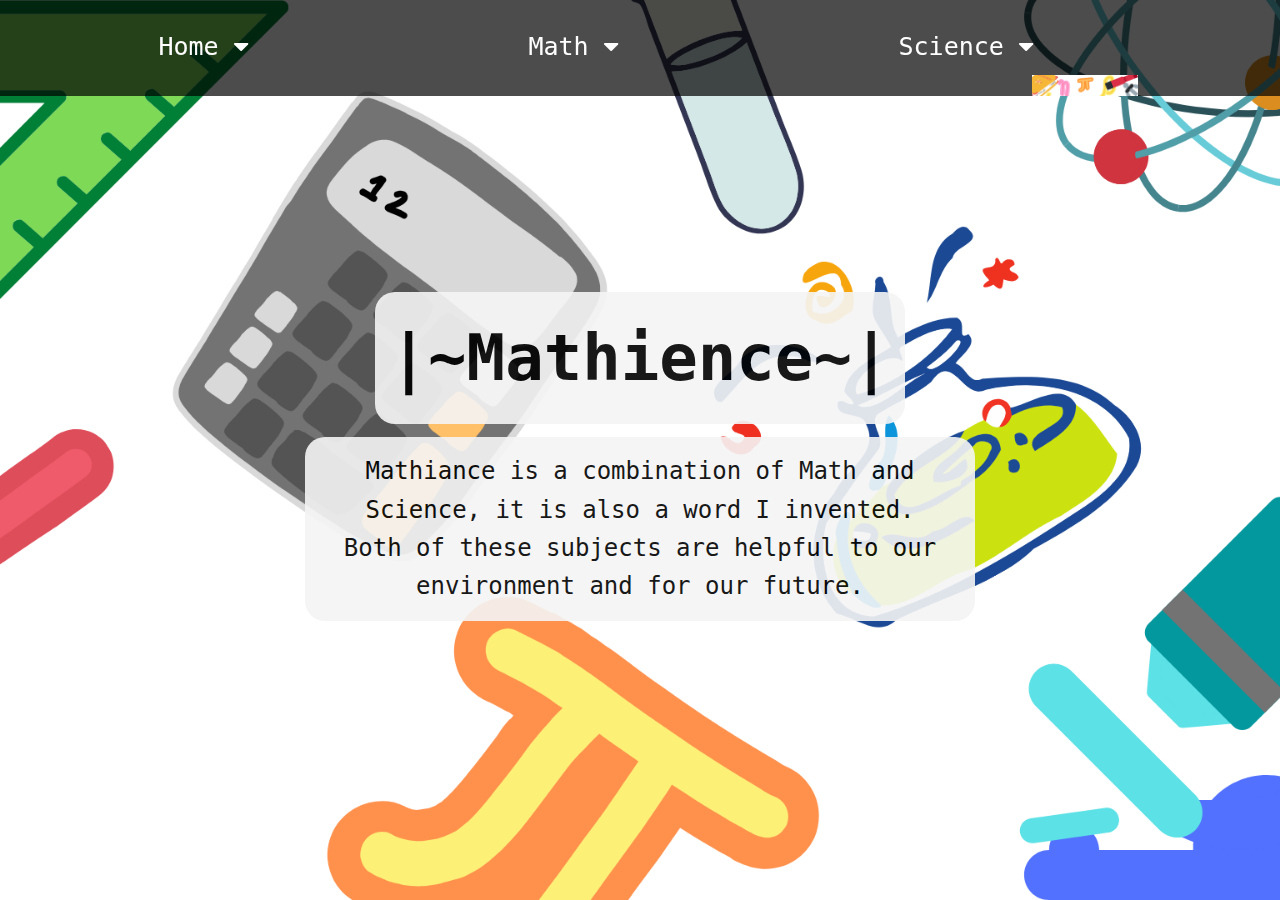
<file: index.html>
<!DOCTYPE html>
<html lang="en">

<head>
  <meta charset="UTF-8">
  <meta name="viewport" content="width=device-width, initial-scale=1.0">
  <title>MATHIENCE</title>
  <link rel="icon" type="ïmage/jpg" href="ms.png">
</head>

<body>
  <div class="container">
    <header>
      <div class="navbar">
        <div class="dropdown">
          <button class="dropbtn">Home
            <i class="fa fa-caret-down"></i>
          </button>
          <div class="dropdown-content">
            <a href="index.html#home">Home</a>
            <a href="index.html#math">Math</a>
            <a href="index.html#science">Science</a>
            <a href="index.html#contact">Contacts</a>
          </div>
        </div>
        <div class="dropdown">
          <button class="dropbtn">Math
            <i class="fa fa-caret-down"></i>
          </button>
          <div class="dropdown-content">
            <a href="math.html#homem">Simplifying Rational Expressions</a>
            <a href="math.html#sre">Technique Examples</a>
          </div>
        </div>
        <div class="dropdown">
          <button class="dropbtn">Science
            <i class="fa fa-caret-down"></i>
          </button>
          <div class="dropdown-content">
            <a href="science.html#homes">Sound</a>
            <a href="science.html#snd">Formula Examples</a>
          </div>
        </div>
          <img class="logo" src="ms2.png">
      </div>
    </header>
    <section id="home">
      <h1>|~Mathience~|</h1>
      <p>Mathiance is a combination of Math and Science, it is also a word I invented.<br>
        Both of these subjects are helpful to our environment and for our future.</p>
    </section>
    <section id="math">
      <h1>| Mathematics |</h1>
      <p>Mathematics is the science that deals with the logic of shape, quantity and arrangement. Math is all around us,
        in everything we do.It is the building block for everything in our daily lives, including mobile devices,
        architecture (ancient and modern), art, money, engineering, and even sports.</p>
    </section>
    <section id="science">
      <h1>| Science |</h1>
      <p>Science is the study of the nature and behaviour of natural things and the knowledge that we obtain about them.
        A science is a particular branch of science such as physics, chemistry, or biology. Science produces accurate
        facts, scientific laws and theories.</p>
    </section>
    <section id="contact">
      <h1>|~About & Contacts~|</h1>
      <p>Owner of this website: Princess Thanley Magno, a student of APEC Schools North Fairview Site
        <br>For more information and questions, email me at princessthanley.magno@apecschools.edu.ph</p>
    </section>
  </div>
</body>
<link rel="stylesheet" href="https://cdnjs.cloudflare.com/ajax/libs/font-awesome/4.7.0/css/font-awesome.min.css">
<link rel="stylesheet" href="style.css">
<script type="text/javascript" src="script.js"></script>
</html>
</file>
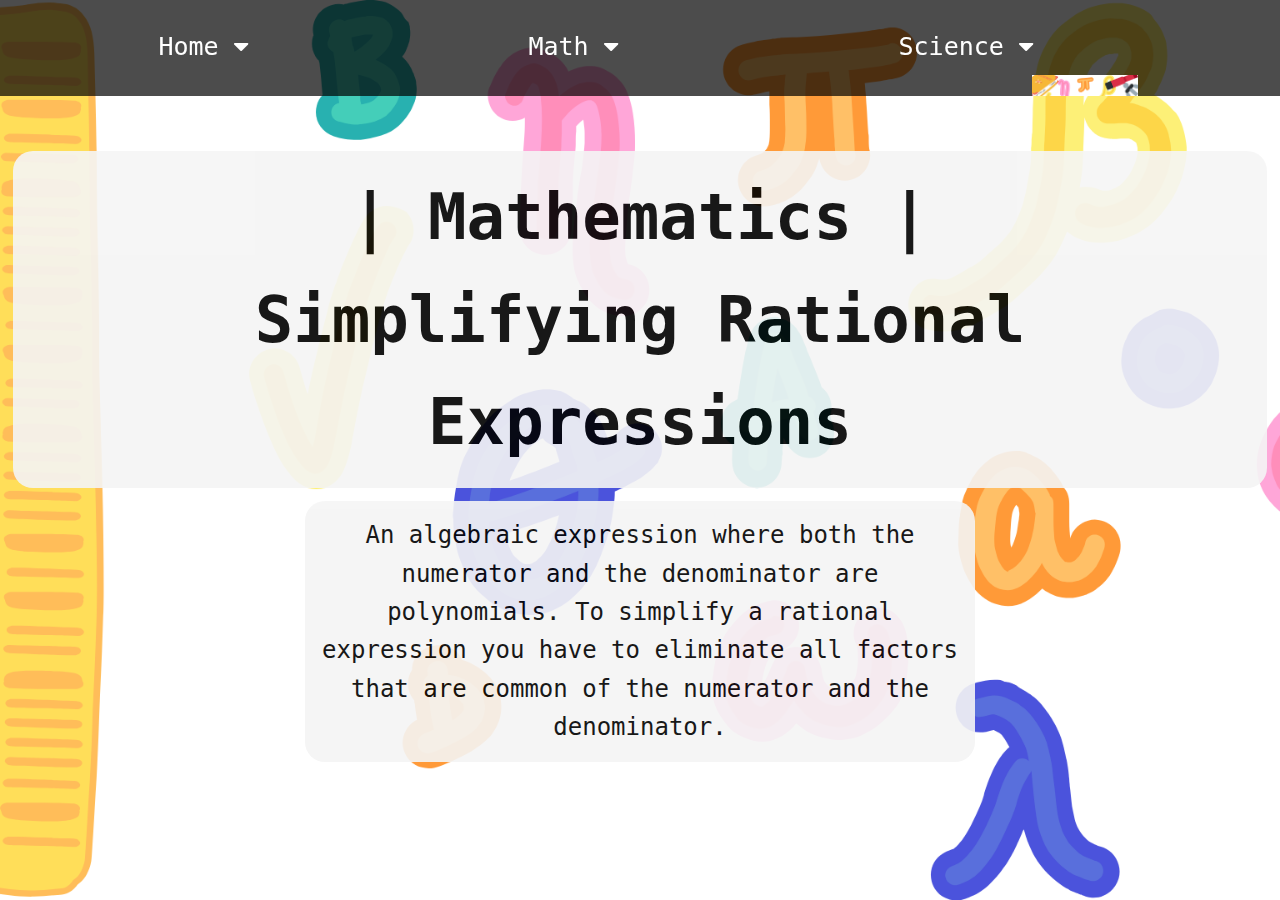
<file: math.html>
<!DOCTYPE html>
<html lang="en">

<head>
  <meta charset="UTF-8">
  <meta name="viewport" content="width=device-width, initial-scale=1.0">
  <title>MATHIENCE - Math</title>
  <link rel="icon" type="ïmage/jpg" href="ms.png">
</head>

<body>
  <div class="container">
    <header>
      <div class="navbar">
        <div class="dropdown">
          <button class="dropbtn">Home
            <i class="fa fa-caret-down"></i>
          </button>
          <div class="dropdown-content">
            <a href="index.html#home">Home</a>
            <a href="index.html#math">Math</a>
            <a href="index.html#science">Science</a>
            <a href="index.html#contact">Contacts</a>
          </div>
        </div>
        <div class="dropdown">
          <button class="dropbtn">Math
            <i class="fa fa-caret-down"></i>
          </button>
          <div class="dropdown-content">
            <a href="math.html#homem">Simplifying Rational Expressions</a>
            <a href="math.html#sre">Technique Examples</a>
          </div>
        </div>
        <div class="dropdown">
          <button class="dropbtn">Science
            <i class="fa fa-caret-down"></i>
          </button>
          <div class="dropdown-content">
            <a href="science.html#homes">Sound</a>
            <a href="science.html#snd">Formula Examples</a>
          </div>
        </div>
        <img class="logo" src="ms2.png">
      </div>
    </header>


    <section id="homem">
      <h1>| Mathematics |<br> Simplifying Rational Expressions </h1>
      <p>An algebraic expression where both the numerator and the denominator are polynomials. To simplify a rational
        expression you have to eliminate all factors that are common of the numerator and the denominator.</p>
    </section>
    <section id="sre">
      <h1>Simplifying Rational Expression Techniques</h1>
      <div class="slideshow-container">

        <div class="mySlides fade">
          <div class="numbertext">1 / 4</div>
          <img src="fcm-math.png" style="width:100%">
        </div>

        <div class="mySlides fade">
          <div class="numbertext">2 / 4</div>
          <img src="fdts-math.png" style="width:100%">
        </div>
        <div class="mySlides fade">
          <div class="numbertext">3 / 4</div>
          <img src="fpst-math.png" style="width:100%">
        </div>
        <div class="mySlides fade">
          <div class="numbertext">4 / 4</div>
          <img src="fgt-math.png" style="width:100%">
        </div>
        <a class="prev" onclick="plusSlides(-1)">&#10094;</a>
        <a class="next" onclick="plusSlides(1)">&#10095;</a>

      </div>
      <br>

      <div style="text-align:center">
        <span class="dot" onclick="currentSlide(1)"></span>
        <span class="dot" onclick="currentSlide(2)"></span>
        <span class="dot" onclick="currentSlide(3)"></span>
        <span class="dot" onclick="currentSlide(3)"></span>
      </div>

    </section>
  </div>
</body>
<link rel="stylesheet" href="https://cdnjs.cloudflare.com/ajax/libs/font-awesome/4.7.0/css/font-awesome.min.css">
<link rel="stylesheet" href="style.css">
<script type="text/javascript" src="script.js"></script>

</html>
</file>
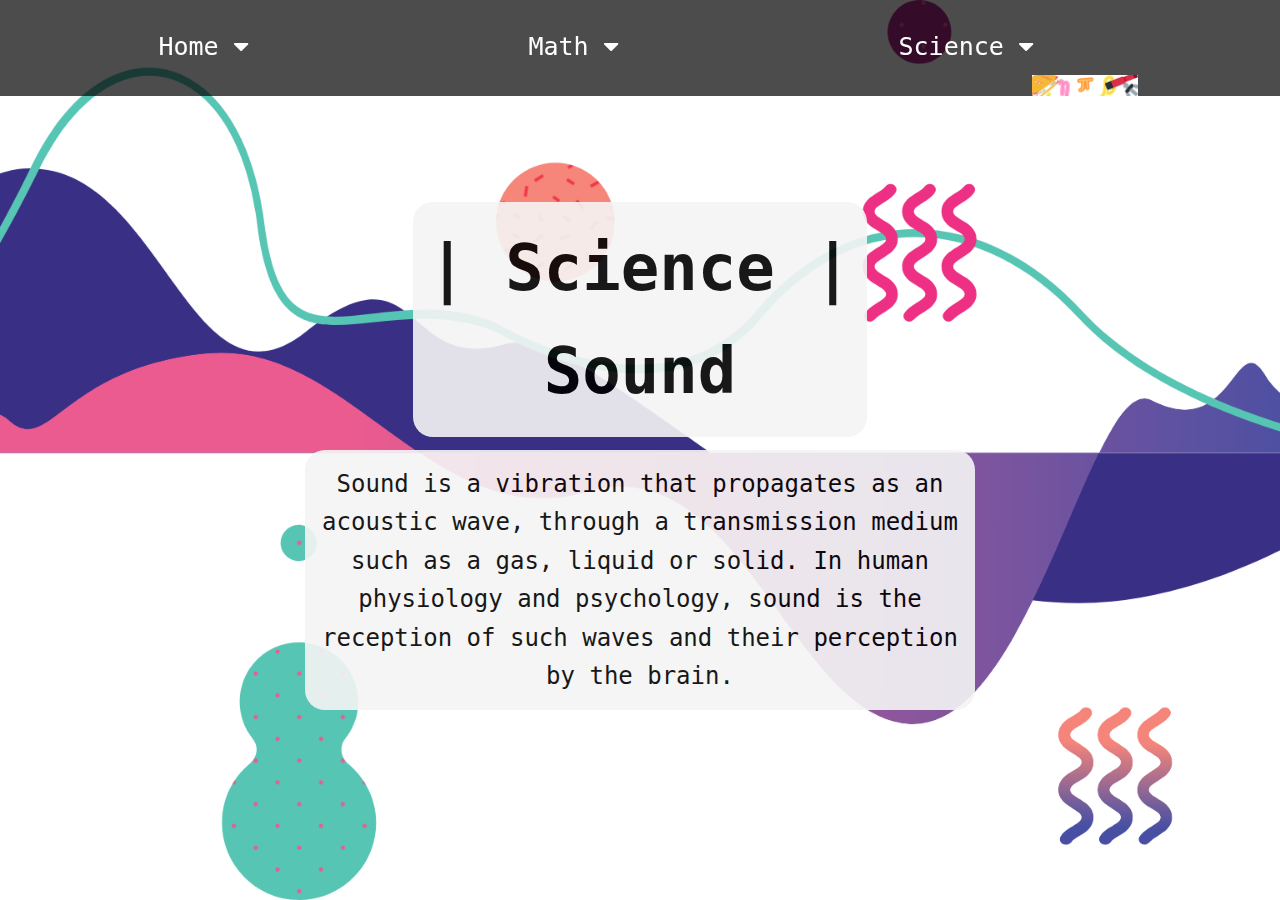
<file: science.html>
<!DOCTYPE html>
<html lang="en">

<head>
  <meta charset="UTF-8">
  <meta name="viewport" content="width=device-width, initial-scale=1.0">
  <title>MATHIENCE - Science</title>
  <link rel="icon" type="ïmage/jpg" href="ms.png">
</head>

<body>
  <div class="container">
    <header>
      <div class="navbar">
        <div class="dropdown">
          <button class="dropbtn">Home
            <i class="fa fa-caret-down"></i>
          </button>
          <div class="dropdown-content">
            <a href="index.html#home">Home</a>
            <a href="index.html#math">Math</a>
            <a href="index.html#science">Science</a>
            <a href="index.html#contact">Contacts</a>
          </div>
        </div>
        <div class="dropdown">
          <button class="dropbtn">Math
            <i class="fa fa-caret-down"></i>
          </button>
          <div class="dropdown-content">
            <a href="math.html#homem">Simplifying Rational Expressions</a>
            <a href="math.html#sre">Technique Examples</a>
          </div>
        </div>
        <div class="dropdown">
          <button class="dropbtn">Science
            <i class="fa fa-caret-down"></i>
          </button>
          <div class="dropdown-content">
            <a href="science.html#homes">Sound</a>
            <a href="science.html#snd">Formulas Examples</a>
          </div>
        </div>
        <img class="logo" src="ms2.png">
      </div>
    </header>
    <section id="homes">
      <h1>| Science |<br>Sound</h1>
      <p>Sound is a vibration that propagates as an acoustic wave, through a transmission medium such as a gas, liquid
        or solid. In human physiology and psychology, sound is the reception of such waves and their perception by the
        brain.
      </p>
    </section>
    <section id="snd">
      <h1>Formula Examples</h1>
      <div class="slideshow-container">

        <div class="mySlides fade">
          <div class="numbertext">1 / 3</div>
          <img src="velocity.png" style="width:100%">
        </div>

        <div class="mySlides fade">
          <div class="numbertext">2 / 3</div>
          <img src="distance.png" style="width:100%">
        </div>
        <div class="mySlides fade">
          <div class="numbertext">3 / 3</div>
          <img src="time.png" style="width:100%">
        </div>
        <a class="prev" onclick="plusSlides(-1)">&#10094;</a>
        <a class="next" onclick="plusSlides(1)">&#10095;</a>

      </div>
      <br>

      <div style="text-align:center">
        <span class="dot" onclick="currentSlide(1)"></span>
        <span class="dot" onclick="currentSlide(2)"></span>
        <span class="dot" onclick="currentSlide(3)"></span>
      </div>
    </section>
  </div>
</body>
<link rel="stylesheet" href="https://cdnjs.cloudflare.com/ajax/libs/font-awesome/4.7.0/css/font-awesome.min.css">
<link rel="stylesheet" href="style.css">
<script type="text/javascript" src="script.js"></script>

</html>
</file>
<file: style.css>
* {
  margin: 0;
  padding: 0;
  font-family: Lucidatypewriter, monospace;
}
body {
  line-height: 1.6;
  height: 100vh;
}
header {
  position: fixed;
  width: 100%;
  z-index: 1;
}

.navbar {
  overflow: hidden;
  background-color: #333;
  background: rgba(0,0,0,0.7);
  height: 60px;
  padding: 18px;
  
}
.logo {
  height: 75px;
  max-width: auto;
    float: right;
  margin-right: 10%;
}

.navbar a {
  float: left;
  font-size: 20px;
  color: white;
  text-align: center;
  padding: 14px 16px;
  text-decoration: none;
}

.dropdown {
  float: left;
  overflow: hidden;
  margin-right: 10%;
  margin-left: 10%;
}

.dropdown .dropbtn {
  font-size: 25px;  
  border: none;
  outline: none;
  color: white;
  padding: 14px 16px;
  background-color: inherit;
  font-family: inherit;
}

.navbar a:hover, .dropdown:hover .dropbtn {
  background-color: red;
}

.dropdown-content {
  display: none;
  position: absolute;
  background-color: #f9f9f9;
  min-width: 160px;
  box-shadow: 0px 8px 16px 0px rgba(0,0,0,0.2);
  z-index: 1;
}

.dropdown-content a {
  float: none;
  color: black;
  padding: 12px 16px;
  text-decoration: none;
  display: block;
  text-align: left;
}

.dropdown-content a:hover {
  background-color: #ddd;
}

.dropdown:hover .dropdown-content {
  display: block;
}

/* Somthin here lolz */
.container {
  width: 100%;
  height: 100%;
  overflow-y: scroll;
  scroll-behavior: smooth;
}
section {
  display: flex;
  flex-direction: column;
  align-items: center;
  justify-content: center;
  text-align: center;
  width: 100%;
  height: 100vh;
}

section h1 {
  color: black;
  font-size: 4rem;
  padding: 15px;
  background-color: whitesmoke;
  opacity: 0.9;
  margin: 1%;
  border-radius: 20px;
}

section p{
  font-size: 1.5rem;
  background-color: whitesmoke;
  opacity: 0.9;
  color: black;
  padding: 15px;
  max-width: 50%;
  border-radius: 20px;
}

section#home {
  background: url('mathience.png') no-repeat center center/cover;;
}

section#math {
  background: url('Math.png') no-repeat center center/cover;;
}

section#science {
  background: url('science.png') no-repeat center center/cover;;
}

section#contact {
  background: url('contact.png') no-repeat center center/cover;;
}

/* somthin lul */
section#homem {
  background: url('sre.png') no-repeat center center/cover;;
}

section#sre {
  background: url('sre2.png') no-repeat center center/cover;;
  text-align: left;
}


/* somthnzz */
section#homes {
  background: url('snd.png') no-repeat center center/cover;;
}

section#snd {
  background: url('snd2.png') no-repeat center center/cover;;
    text-align: left;
}

/* 
boom */
.mySlides {display: none}
img {
  vertical-align: middle;

}

/* Slideshow container */
.slideshow-container {
  max-width: 1000px;
  position: relative;
  margin: 1px;
}

/* Next & previous buttons */
.prev, .next {
  cursor: pointer;
  position: absolute;
  top: 50%;
  width: auto;
  padding: 25px;
  margin-top: -22px;
  color: grey;
  font-weight: bold;
  font-size: 18px;
  transition: 0.6s ease;
  border-radius: 0 3px 3px 0;
  user-select: none;
}

/* Position the "next button" to the right */
.next {
  right: 0;
  border-radius: 3px 0 0 3px;
}

/* On hover, add a black background color with a little bit see-through */
.prev:hover, .next:hover {
  background-color: whitesmoke;
}

Caption text
/* .text {
  color: grey;
  font-size: 25px;
  padding: 8px 12px;
  position: absolute;
  bottom: 8px;
  width: 100%;
  text-align: center;
} */

/* Number text (1/3 etc) */
.numbertext {
  color: grey;
  font-size: 50px;
  padding: 8px 12px;
  position: absolute;
  top: 0;
}

/* The dots/bullets/indicators */
.dot {
  cursor: pointer;
  height: 15px;
  width: 15px;
  margin: 0 2px;
  background-color: #bbb;
  border-radius: 50%;
  display: inline-block;
  transition: background-color 0.6s ease;
}

.active, .dot:hover {
  background-color: #717171;
}

/* Fading animation */
.fade {
  -webkit-animation-name: fade;
  -webkit-animation-duration: 1.5s;
  animation-name: fade;
  animation-duration: 1.5s;
}

@-webkit-keyframes fade {
  from {opacity: .4} 
  to {opacity: 1}
}

@keyframes fade {
  from {opacity: .4} 
  to {opacity: 1}
}

/* On smaller screens, decrease text size */
@media only screen and (max-width: 300px) {
  .prev, .next,.text {font-size: 11px}
}
</file>
